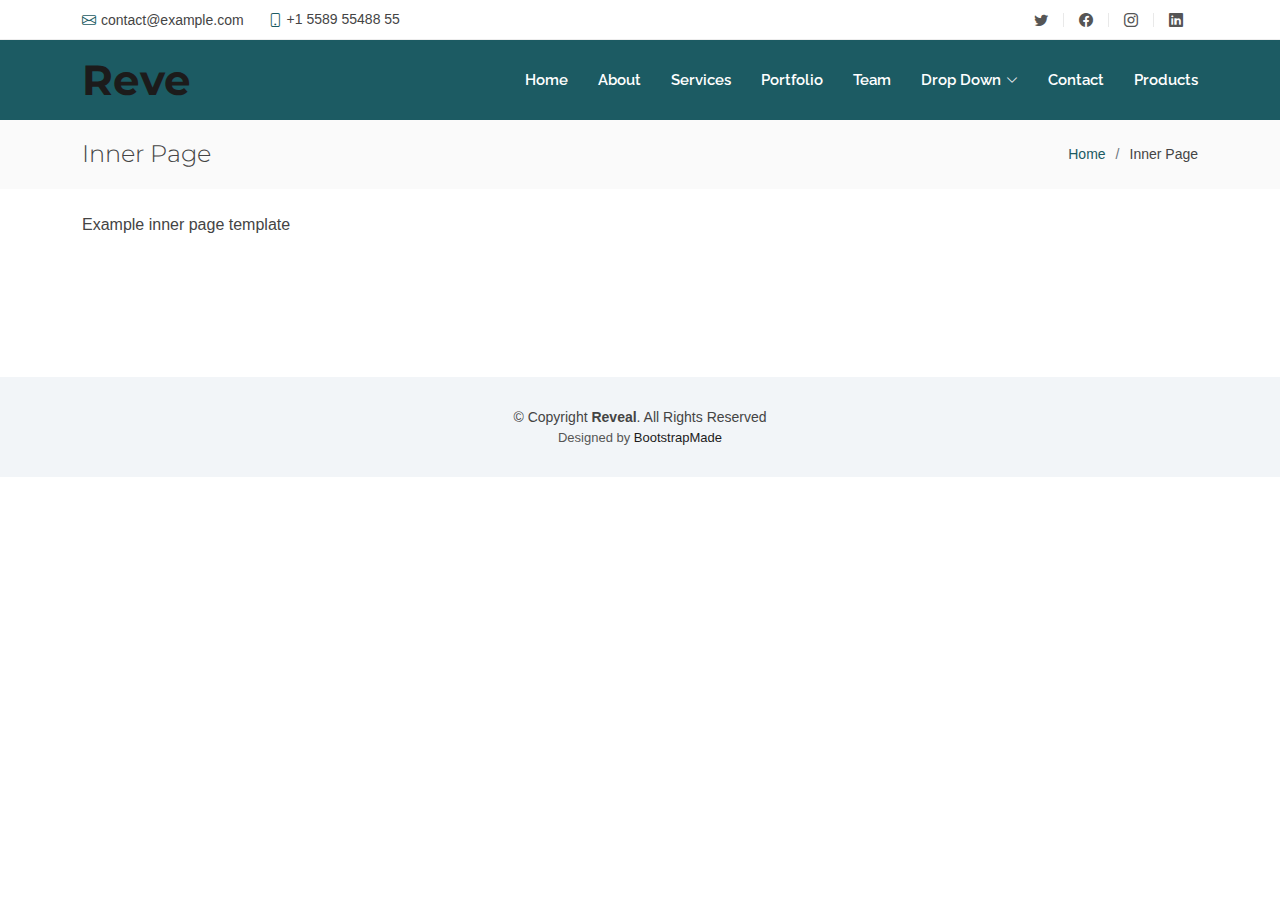
<file: inner-page.html>
<!DOCTYPE html>
<html lang="en">

<head>
  <meta charset="utf-8">
  <meta content="width=device-width, initial-scale=1.0" name="viewport">

  <title>Inner Page - Reveal Bootstrap Template</title>
  <meta content="" name="description">
  <meta content="" name="keywords">

  <!-- Favicons -->
  <link href="assets/img/favicon.png" rel="icon">
  <link href="assets/img/apple-touch-icon.png" rel="apple-touch-icon">

  <!-- Google Fonts -->
  <link href="https://fonts.googleapis.com/css?family=Open+Sans:300,300i,400,400i,700,700i|Raleway:300,400,500,700,800|Montserrat:300,400,700" rel="stylesheet">

  <!-- Vendor CSS Files -->
  <link href="assets/vendor/aos/aos.css" rel="stylesheet">
  <link href="assets/vendor/bootstrap/css/bootstrap.min.css" rel="stylesheet">
  <link href="assets/vendor/bootstrap-icons/bootstrap-icons.css" rel="stylesheet">
  <link href="assets/vendor/boxicons/css/boxicons.min.css" rel="stylesheet">
  <link href="assets/vendor/glightbox/css/glightbox.min.css" rel="stylesheet">
  <link href="assets/vendor/swiper/swiper-bundle.min.css" rel="stylesheet">

  <!-- Template Main CSS File -->
  <link href="assets/css/style.css" rel="stylesheet">

  <!-- =======================================================
  * Template Name: Reveal
  * Updated: Jan 09 2024 with Bootstrap v5.3.2
  * Template URL: https://bootstrapmade.com/reveal-bootstrap-corporate-template/
  * Author: BootstrapMade.com
  * License: https://bootstrapmade.com/license/
  ======================================================== -->
</head>

<body>

  <!-- ======= Top Bar ======= -->
  <section id="topbar" class="d-flex align-items-center">
    <div class="container d-flex justify-content-center justify-content-md-between">
      <div class="contact-info d-flex align-items-center">
        <i class="bi bi-envelope d-flex align-items-center"><a href="mailto:contact@example.com">contact@example.com</a></i>
        <i class="bi bi-phone d-flex align-items-center ms-4"><span>+1 5589 55488 55</span></i>
      </div>
      <div class="social-links d-none d-md-flex align-items-center">
        <a href="#" class="twitter"><i class="bi bi-twitter"></i></a>
        <a href="#" class="facebook"><i class="bi bi-facebook"></i></a>
        <a href="#" class="instagram"><i class="bi bi-instagram"></i></a>
        <a href="#" class="linkedin"><i class="bi bi-linkedin"></i></i></a>
      </div>
    </div>
  </section><!-- End Top Bar-->

  <!-- ======= Header ======= -->
  <header id="header" class="d-flex align-items-center">
    <div class="container d-flex justify-content-between">

      <div id="logo">
        <h1><a href="index.html">Reve<span>al</span></a></h1>
        <!-- Uncomment below if you prefer to use an image logo -->
        <!-- <a href="index.html"><img src="assets/img/logo.png" alt=""></a>-->
      </div>

      <nav id="navbar" class="navbar">
        <ul>
          <li><a class="nav-link scrollto " href="#hero">Home</a></li>
          <li><a class="nav-link scrollto" href="#about">About</a></li>
          <li><a class="nav-link scrollto" href="#services">Services</a></li>
          <li><a class="nav-link scrollto " href="#portfolio">Portfolio</a></li>
          <li><a class="nav-link scrollto" href="#team">Team</a></li>
          <li class="dropdown"><a href="#"><span>Drop Down</span> <i class="bi bi-chevron-down"></i></a>
            <ul>
              <li><a href="#">Drop Down 1</a></li>
              <li class="dropdown"><a href="#"><span>Deep Drop Down</span> <i class="bi bi-chevron-right"></i></a>
                <ul>
                  <li><a href="#">Deep Drop Down 1</a></li>
                  <li><a href="#">Deep Drop Down 2</a></li>
                  <li><a href="#">Deep Drop Down 3</a></li>
                  <li><a href="#">Deep Drop Down 4</a></li>
                  <li><a href="#">Deep Drop Down 5</a></li>
                </ul>
              </li>
              <li><a href="#">Drop Down 2</a></li>
              <li><a href="#">Drop Down 3</a></li>
              <li><a href="#">Drop Down 4</a></li>
            </ul>
          </li>
          <li><a class="nav-link scrollto" href="#contact">Contact</a></li>
          <li>
            <a class="nav-link scrollto" href="product-design.html"
              >Products</a
            >
          </li>
        </ul>
        <i class="bi bi-list mobile-nav-toggle"></i>
      </nav><!-- .navbar -->

    </div>
  </header><!-- End Header -->

  <main id="main">

    <!-- ======= Breadcrumbs Section ======= -->
    <section class="breadcrumbs">
      <div class="container">

        <div class="d-flex justify-content-between align-items-center">
          <h2>Inner Page</h2>
          <ol>
            <li><a href="index.html">Home</a></li>
            <li>Inner Page</li>
          </ol>
        </div>

      </div>
    </section><!-- End Breadcrumbs Section -->

    <section class="inner-page pt-4">
      <div class="container">
        <p>
          Example inner page template
        </p>
      </div>
    </section>

  </main><!-- End #main -->

  <!-- ======= Footer ======= -->
  <footer id="footer">
    <div class="container">
      <div class="copyright">
        &copy; Copyright <strong>Reveal</strong>. All Rights Reserved
      </div>
      <div class="credits">
        <!--
        All the links in the footer should remain intact.
        You can delete the links only if you purchased the pro version.
        Licensing information: https://bootstrapmade.com/license/
        Purchase the pro version with working PHP/AJAX contact form: https://bootstrapmade.com/buy/?theme=Reveal
      -->
        Designed by <a href="https://bootstrapmade.com/">BootstrapMade</a>
      </div>
    </div>
  </footer><!-- End Footer -->

  <a href="#" class="back-to-top d-flex align-items-center justify-content-center"><i class="bi bi-arrow-up-short"></i></a>

  <!-- Vendor JS Files -->
  <script src="assets/vendor/aos/aos.js"></script>
  <script src="assets/vendor/bootstrap/js/bootstrap.bundle.min.js"></script>
  <script src="assets/vendor/glightbox/js/glightbox.min.js"></script>
  <script src="assets/vendor/isotope-layout/isotope.pkgd.min.js"></script>
  <script src="assets/vendor/swiper/swiper-bundle.min.js"></script>
  <script src="assets/vendor/php-email-form/validate.js"></script>

  <!-- Template Main JS File -->
  <script src="assets/js/main.js"></script>

</body>

</html>
</file>
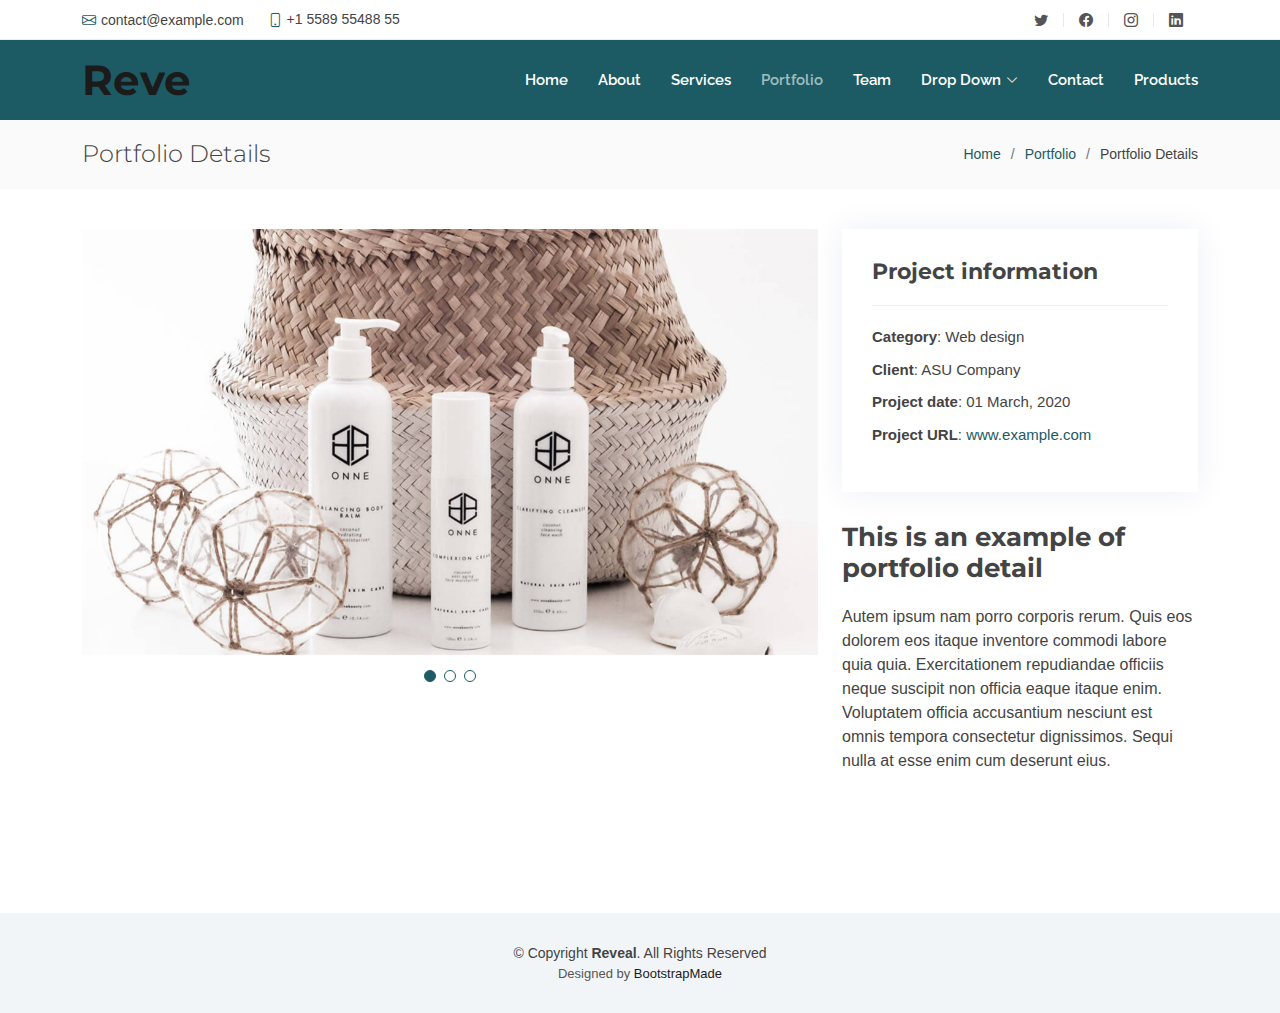
<file: portfolio-details.html>
<!DOCTYPE html>
<html lang="en">

<head>
  <meta charset="utf-8">
  <meta content="width=device-width, initial-scale=1.0" name="viewport">

  <title>Portfolio Details - Reveal Bootstrap Template</title>
  <meta content="" name="description">
  <meta content="" name="keywords">

  <!-- Favicons -->
  <link href="assets/img/favicon.png" rel="icon">
  <link href="assets/img/apple-touch-icon.png" rel="apple-touch-icon">

  <!-- Google Fonts -->
  <link href="https://fonts.googleapis.com/css?family=Open+Sans:300,300i,400,400i,700,700i|Raleway:300,400,500,700,800|Montserrat:300,400,700" rel="stylesheet">

  <!-- Vendor CSS Files -->
  <link href="assets/vendor/aos/aos.css" rel="stylesheet">
  <link href="assets/vendor/bootstrap/css/bootstrap.min.css" rel="stylesheet">
  <link href="assets/vendor/bootstrap-icons/bootstrap-icons.css" rel="stylesheet">
  <link href="assets/vendor/boxicons/css/boxicons.min.css" rel="stylesheet">
  <link href="assets/vendor/glightbox/css/glightbox.min.css" rel="stylesheet">
  <link href="assets/vendor/swiper/swiper-bundle.min.css" rel="stylesheet">

  <!-- Template Main CSS File -->
  <link href="assets/css/style.css" rel="stylesheet">

  <!-- =======================================================
  * Template Name: Reveal
  * Updated: Jan 09 2024 with Bootstrap v5.3.2
  * Template URL: https://bootstrapmade.com/reveal-bootstrap-corporate-template/
  * Author: BootstrapMade.com
  * License: https://bootstrapmade.com/license/
  ======================================================== -->
</head>

<body>

  <!-- ======= Top Bar ======= -->
  <section id="topbar" class="d-flex align-items-center">
    <div class="container d-flex justify-content-center justify-content-md-between">
      <div class="contact-info d-flex align-items-center">
        <i class="bi bi-envelope d-flex align-items-center"><a href="mailto:contact@example.com">contact@example.com</a></i>
        <i class="bi bi-phone d-flex align-items-center ms-4"><span>+1 5589 55488 55</span></i>
      </div>
      <div class="social-links d-none d-md-flex align-items-center">
        <a href="#" class="twitter"><i class="bi bi-twitter"></i></a>
        <a href="#" class="facebook"><i class="bi bi-facebook"></i></a>
        <a href="#" class="instagram"><i class="bi bi-instagram"></i></a>
        <a href="#" class="linkedin"><i class="bi bi-linkedin"></i></i></a>
      </div>
    </div>
  </section><!-- End Top Bar-->

  <!-- ======= Header ======= -->
  <header id="header" class="d-flex align-items-center">
    <div class="container d-flex justify-content-between">

      <div id="logo">
        <h1><a href="index.html">Reve<span>al</span></a></h1>
        <!-- Uncomment below if you prefer to use an image logo -->
        <!-- <a href="index.html"><img src="assets/img/logo.png" alt=""></a>-->
      </div>

      <nav id="navbar" class="navbar">
        <ul>
          <li><a class="nav-link scrollto " href="#hero">Home</a></li>
          <li><a class="nav-link scrollto" href="#about">About</a></li>
          <li><a class="nav-link scrollto" href="#services">Services</a></li>
          <li><a class="nav-link scrollto active" href="#portfolio">Portfolio</a></li>
          <li><a class="nav-link scrollto" href="#team">Team</a></li>
          <li class="dropdown"><a href="#"><span>Drop Down</span> <i class="bi bi-chevron-down"></i></a>
            <ul>
              <li><a href="#">Drop Down 1</a></li>
              <li class="dropdown"><a href="#"><span>Deep Drop Down</span> <i class="bi bi-chevron-right"></i></a>
                <ul>
                  <li><a href="#">Deep Drop Down 1</a></li>
                  <li><a href="#">Deep Drop Down 2</a></li>
                  <li><a href="#">Deep Drop Down 3</a></li>
                  <li><a href="#">Deep Drop Down 4</a></li>
                  <li><a href="#">Deep Drop Down 5</a></li>
                </ul>
              </li>
              <li><a href="#">Drop Down 2</a></li>
              <li><a href="#">Drop Down 3</a></li>
              <li><a href="#">Drop Down 4</a></li>
            </ul>
          </li>
          <li><a class="nav-link scrollto" href="#contact">Contact</a></li>
          <li>
            <a class="nav-link scrollto" href="product-design.html"
              >Products</a
            >
          </li>
        </ul>
        <i class="bi bi-list mobile-nav-toggle"></i>
      </nav><!-- .navbar -->

    </div>
  </header><!-- End Header -->

  <main id="main">

    <!-- ======= Breadcrumbs Section ======= -->
    <section class="breadcrumbs">
      <div class="container">

        <div class="d-flex justify-content-between align-items-center">
          <h2>Portfolio Details</h2>
          <ol>
            <li><a href="index.html">Home</a></li>
            <li><a href="portfolio.html">Portfolio</a></li>
            <li>Portfolio Details</li>
          </ol>
        </div>

      </div>
    </section><!-- Breadcrumbs Section -->

    <!-- ======= Portfolio Details Section ======= -->
    <section id="portfolio-details" class="portfolio-details">
      <div class="container">

        <div class="row gy-4">

          <div class="col-lg-8">
            <div class="portfolio-details-slider swiper">
              <div class="swiper-wrapper align-items-center">

                <div class="swiper-slide">
                  <img src="assets/img/portfolio/portfolio-details-1.jpg" alt="">
                </div>

                <div class="swiper-slide">
                  <img src="assets/img/portfolio/portfolio-details-2.jpg" alt="">
                </div>

                <div class="swiper-slide">
                  <img src="assets/img/portfolio/portfolio-details-3.jpg" alt="">
                </div>

              </div>
              <div class="swiper-pagination"></div>
            </div>
          </div>

          <div class="col-lg-4">
            <div class="portfolio-info">
              <h3>Project information</h3>
              <ul>
                <li><strong>Category</strong>: Web design</li>
                <li><strong>Client</strong>: ASU Company</li>
                <li><strong>Project date</strong>: 01 March, 2020</li>
                <li><strong>Project URL</strong>: <a href="#">www.example.com</a></li>
              </ul>
            </div>
            <div class="portfolio-description">
              <h2>This is an example of portfolio detail</h2>
              <p>
                Autem ipsum nam porro corporis rerum. Quis eos dolorem eos itaque inventore commodi labore quia quia. Exercitationem repudiandae officiis neque suscipit non officia eaque itaque enim. Voluptatem officia accusantium nesciunt est omnis tempora consectetur dignissimos. Sequi nulla at esse enim cum deserunt eius.
              </p>
            </div>
          </div>

        </div>

      </div>
    </section><!-- End Portfolio Details Section -->

  </main><!-- End #main -->

  <!-- ======= Footer ======= -->
  <footer id="footer">
    <div class="container">
      <div class="copyright">
        &copy; Copyright <strong>Reveal</strong>. All Rights Reserved
      </div>
      <div class="credits">
        <!--
        All the links in the footer should remain intact.
        You can delete the links only if you purchased the pro version.
        Licensing information: https://bootstrapmade.com/license/
        Purchase the pro version with working PHP/AJAX contact form: https://bootstrapmade.com/buy/?theme=Reveal
      -->
        Designed by <a href="https://bootstrapmade.com/">BootstrapMade</a>
      </div>
    </div>
  </footer><!-- End Footer -->

  <a href="#" class="back-to-top d-flex align-items-center justify-content-center"><i class="bi bi-arrow-up-short"></i></a>

  <!-- Vendor JS Files -->
  <script src="assets/vendor/aos/aos.js"></script>
  <script src="assets/vendor/bootstrap/js/bootstrap.bundle.min.js"></script>
  <script src="assets/vendor/glightbox/js/glightbox.min.js"></script>
  <script src="assets/vendor/isotope-layout/isotope.pkgd.min.js"></script>
  <script src="assets/vendor/swiper/swiper-bundle.min.js"></script>
  <script src="assets/vendor/php-email-form/validate.js"></script>

  <!-- Template Main JS File -->
  <script src="assets/js/main.js"></script>

</body>

</html>
</file>
<file: assets/css/style.css>
/**
* Template Name: Reveal
* Updated: Jan 09 2024 with Bootstrap v5.3.2
* Template URL: https://bootstrapmade.com/reveal-bootstrap-corporate-template/
* Author: BootstrapMade.com
* License: https://bootstrapmade.com/license/
*/

/*--------------------------------------------------------------
# General
--------------------------------------------------------------*/
/* Change here */
:root {
  --green-color: #8fd400;
  --background-color: #4d4d4f;
  --header-color: #5a646e;
  --footer-color: #4d4d4f;
}
body {
  background: #fff;
  color: #444;
  font-family: "El Messiri", sans-serif;
}
/* end of change */

a {
  color: #1c5b63;
  text-decoration: none;
  transition: 0.5s;
}

a:hover,
a:active,
a:focus {
  color: #51d8af;
  outline: none;
  text-decoration: none;
}

p {
  padding: 0;
  margin: 0 0 30px 0;
}

h1,
h2,
h3,
h4,
h5,
h6 {
  font-family: "Montserrat", sans-serif;
  font-weight: 400;
  margin: 0 0 20px 0;
  padding: 0;
}

/*--------------------------------------------------------------
# Back to top button
--------------------------------------------------------------*/
.back-to-top {
  position: fixed;
  visibility: hidden;
  opacity: 0;
  right: 15px;
  bottom: 15px;
  z-index: 996;
  background: #1c5b63;
  width: 40px;
  height: 40px;
  transition: all 0.4s;
}

.back-to-top i {
  font-size: 28px;
  color: #fff;
  line-height: 0;
}

.back-to-top:hover {
  background: #71dfbe;
  color: #fff;
}

.back-to-top.active {
  visibility: visible;
  opacity: 1;
}

/*--------------------------------------------------------------
# Top Bar
--------------------------------------------------------------*/
#topbar {
  background: #fff;
  border-bottom: 1px solid #eee;
  font-size: 14px;
  padding: 0;
  height: 40px;
}

#topbar .contact-info i {
  font-style: normal;
  color: #1c5b63;
}

#topbar .contact-info i a,
#topbar .contact-info i span {
  padding-left: 5px;
  color: #444;
}

#topbar .contact-info i a {
  line-height: 0;
  transition: 0.3s;
}

#topbar .contact-info i a:hover {
  color: #1c5b63;
}

#topbar .social-links a {
  color: #555;
  padding: 0 15px;
  display: inline-block;
  line-height: 1px;
  border-left: 1px solid #e9e9e9;
}

#topbar .social-links a:hover {
  color: #1c5b63;
}

#topbar .social-links a:first-child {
  border-left: 0;
}

/*--------------------------------------------------------------
# Header
--------------------------------------------------------------*/
#header {
  background-color: #1c5b63;
  height: 80px;
  transition: all 0.5s;
  /* z-index: 997; */
  box-shadow: 0px 6px 9px 0px rgba(0, 0, 0, 0.06);
}

#header #logo h1 {
  font-size: 42px;
  margin: 0;
  padding: 0;
  font-family: "Montserrat", sans-serif;
  font-weight: 700;
}

#header #logo h1 a {
  color: #1c1b1b;
}

#header #logo h1 a span {
  color: #1c5b63;
}

#header #logo img {
  padding: 0;
  margin: 0;
}
/* our code */

@media (max-width: 767px) {
  .logo-link {
    top: -6px !important;
  }
}

@media (max-width: 768px) {
  #header {
    height: 60px;
  }

  #header #logo h1 {
    font-size: 34px;
  }
}

.scrolled-offset {
  margin-top: 59px;
}

/*--------------------------------------------------------------
# Navigation Menu
--------------------------------------------------------------*/
/**
* Desktop Navigation 
*/
.navbar {
  padding: 0;
}

.navbar ul {
  margin: 0;
  padding: 0;
  display: flex;
  list-style: none;
  align-items: center;
}

.navbar li {
  position: relative;
}

.navbar a,
.navbar a:focus {
  display: flex;
  align-items: center;
  justify-content: space-between;
  padding: 10px 0 10px 30px;
  font-family: "Raleway", sans-serif;
  font-size: 15px;
  font-weight: 600;
  color: #fff;
  white-space: nowrap;
  transition: 0.3s;
}

.navbar a i,
.navbar a:focus i {
  font-size: 12px;
  line-height: 0;
  margin-left: 5px;
}

.navbar a:hover,
.navbar .active,
.navbar .active:focus,
.navbar li:hover > a {
  color: rgba(255, 255, 255, 0.6);
}

.navbar .dropdown ul {
  display: block;
  position: absolute;
  left: 14px;
  top: calc(100% + 30px);
  margin: 0;
  padding: 10px 0;
  z-index: 99;
  opacity: 0;
  visibility: hidden;
  background: #fff;
  box-shadow: 0px 0px 30px rgba(127, 137, 161, 0.25);
  transition: 0.3s;
}

.navbar .dropdown ul li {
  min-width: 200px;
}

.navbar .dropdown ul a {
  padding: 10px 20px;
  font-size: 14px;
}

.navbar .dropdown ul a i {
  font-size: 12px;
}

.navbar .dropdown ul a:hover,
.navbar .dropdown ul .active:hover,
.navbar .dropdown ul li:hover > a {
  color: #1c5b63;
}

.navbar .dropdown:hover > ul {
  opacity: 1;
  top: 100%;
  visibility: visible;
}

.navbar .dropdown .dropdown ul {
  top: 0;
  left: calc(100% - 30px);
  visibility: hidden;
}

.navbar .dropdown .dropdown:hover > ul {
  opacity: 1;
  top: 0;
  left: 100%;
  visibility: visible;
}

@media (max-width: 1366px) {
  .navbar .dropdown .dropdown ul {
    left: -90%;
  }

  .navbar .dropdown .dropdown:hover > ul {
    left: -100%;
  }
}

/**
* Mobile Navigation 
*/
.mobile-nav-toggle {
  color: #fff;
  font-size: 28px;
  cursor: pointer;
  display: none;
  line-height: 0;
  transition: 0.5s;
}

.mobile-nav-toggle.bi-x {
  color: #fff;
}

@media (max-width: 991px) {
  .mobile-nav-toggle {
    display: block;
  }

  .navbar ul {
    display: none;
  }
}

.navbar-mobile {
  position: fixed;
  overflow: hidden;
  top: 0;
  right: 0;
  left: 0;
  bottom: 0;
  background: #1c5b63;
  transition: 0.3s;
  z-index: 10;
}

.navbar-mobile .mobile-nav-toggle {
  position: absolute;
  top: 15px;
  right: 15px;
}

.navbar-mobile ul {
  display: block;
  position: absolute;
  top: 55px;
  right: 15px;
  bottom: 15px;
  left: 15px;
  padding: 10px 0;
  background-color: #fff;
  overflow-y: auto;
  transition: 0.3s;
}

.navbar-mobile a,
.navbar-mobile a:focus {
  padding: 10px 20px;
  font-size: 15px;
  color: #1c1b1b;
}

.navbar-mobile a:hover,
.navbar-mobile .active,
.navbar-mobile li:hover > a {
  color: #1c5b63;
}

.navbar-mobile .getstarted,
.navbar-mobile .getstarted:focus {
  margin: 15px;
}

.navbar-mobile .dropdown ul {
  position: static;
  display: none;
  margin: 10px 20px;
  padding: 10px 0;
  z-index: 99;
  opacity: 1;
  visibility: visible;
  background: #fff;
  box-shadow: 0px 0px 30px rgba(127, 137, 161, 0.25);
}

.navbar-mobile .dropdown ul li {
  min-width: 200px;
}

.navbar-mobile .dropdown ul a {
  padding: 10px 20px;
}

.navbar-mobile .dropdown ul a i {
  font-size: 12px;
}

.navbar-mobile .dropdown ul a:hover,
.navbar-mobile .dropdown ul .active:hover,
.navbar-mobile .dropdown ul li:hover > a {
  color: #1c5b63;
}

.navbar-mobile .dropdown > .dropdown-active {
  display: block;
}

/*--------------------------------------------------------------
# Hero Section
--------------------------------------------------------------*/
#hero {
  width: 100%;
  height: 60vh;
  position: relative;
  background: url("../img/hero-carousel/1.jpg") no-repeat;
  background-size: cover;
  padding: 0;
}

#hero .hero-content {
  position: absolute;
  bottom: 0;
  top: 0;
  left: 0;
  right: 0;
  z-index: 10;
  display: flex;
  justify-content: center;
  align-items: center;
  flex-direction: column;
  text-align: center;
}

#hero .hero-content h2 {
  color: #1c5b63;
  margin-bottom: 30px;
  font-size: 64px;
  font-weight: 700;
}

#hero .hero-content h2 span {
  color: #e15731;
  text-decoration: underline;
}

@media (max-width: 767px) {
  #hero .hero-content h2 {
    font-size: 34px;
  }
}

#hero .hero-content .btn-get-started,
#hero .hero-content .btn-projects {
  font-family: "Raleway", sans-serif;
  font-size: 15px;
  font-weight: bold;
  letter-spacing: 1px;
  display: inline-block;
  padding: 10px 32px;
  border-radius: 2px;
  transition: 0.5s;
  margin: 10px;
  color: #fff;
}

#hero .hero-content .btn-get-started {
  background: #1c1b1b;
  border: 2px solid #1c1b1b;
}

#hero .hero-content .btn-get-started:hover {
  background: none;
  color: #1c1b1b;
}

#hero .hero-content .btn-projects {
  background: #1c5b63;
  border: 2px solid #1c5b63;
}

#hero .hero-content .btn-projects:hover {
  background: none;
  color: #1c5b63;
}

#hero .hero-slider {
  z-index: 8;
  height: 60vh;
}

#hero .hero-slider::before {
  content: "";
  background-color: rgba(255, 255, 255, 0.7);
  position: absolute;
  height: 100%;
  width: 100%;
  top: 0;
  right: 0;
  left: 0;
  bottom: 0;
  z-index: 7;
}

#hero .hero-slider .swiper-slide {
  background-size: cover;
  background-position: center;
  background-repeat: no-repeat;
  transition-property: opacity;
}

/*--------------------------------------------------------------
# Sections
--------------------------------------------------------------*/
section {
  padding: 40px 0;
  overflow: hidden;
}

/* Sections Header
--------------------------------*/
.section-header {
  margin-bottom: 30px;
}

.section-header h2 {
  font-size: 32px;
  color: #1c1b1b;
  text-transform: uppercase;
  font-weight: 700;
  position: relative;
  padding-bottom: 20px;
}

.section-header h2::before {
  content: "";
  position: absolute;
  display: block;
  width: 50px;
  height: 3px;
  background: #1c5b63;
  bottom: 0;
  left: 0;
}

.section-header p {
  padding: 0;
  margin: 0;
}

/*--------------------------------------------------------------
# Breadcrumbs
--------------------------------------------------------------*/
.breadcrumbs {
  padding: 20px 0;
  background-color: #fafafa;
  min-height: 40px;
}

.breadcrumbs h2 {
  font-size: 24px;
  font-weight: 300;
  margin: 0;
}

@media (max-width: 992px) {
  .breadcrumbs h2 {
    margin: 0 0 10px 0;
  }
}

.breadcrumbs ol {
  display: flex;
  flex-wrap: wrap;
  list-style: none;
  padding: 0;
  margin: 0;
  font-size: 14px;
}

.breadcrumbs ol li + li {
  padding-left: 10px;
}

.breadcrumbs ol li + li::before {
  display: inline-block;
  padding-right: 10px;
  color: #6c757d;
  content: "/";
}

@media (max-width: 768px) {
  .breadcrumbs .d-flex {
    display: block !important;
  }

  .breadcrumbs ol {
    display: block;
  }

  .breadcrumbs ol li {
    display: inline-block;
  }
}

/* About Section
--------------------------------*/
#about {
  padding: 60px 0 30px 0;
}

#about .about-img {
  /* overflow: hidden; remove overflow */
  /* change here */
  align-items: center;
  display: flex;
  flex-wrap: wrap;
  justify-content: center;
}

#about .about-img img {
  width: 100%;
}
.about-img button {
  width: 100%;
  height: 45px;
  background: #1c5b63;
  border: 2px solid #1c5b63;
  color: #fff;
  text-align: center;
  line-height: 45px;
  transition: 0.5s;
}
.about-img button:hover {
  background: none;
  color: #1c5b63;
}
@media (min-width: 992px) {
  .about-img > div:first-child {
    margin-top: -90px;
  }
  .about-img > div:last-child {
    margin-top: -60px;
  }
}
@media (max-width: 991px) {
  .about-img > div:first-child {
    margin-top: -63px;
  }
  .about-img > div:last-child {
    margin-top: -50px;
  }
}
@media (max-width: 768px) {
  .about-img > div:first-child {
    margin-top: -30px;
  }
  .about-img > div:last-child {
    margin-top: -20px;
  }
  .about-img > div:last-child button {
    line-height: 30px;
    height: 30px;
  }
}

/* end of change */

@media (max-width: 768px) {
  #about .about-img {
    height: auto;
  }

  #about .about-img img {
    margin-left: 0;
    /* padding-bottom: 30px;  change here remove the padding*/
  }
}

#about .content h2 {
  color: #1c1b1b;
  font-weight: 700;
  /* Change here the font size*/
  font-size: 25px;
  font-family: "Raleway", sans-serif;
}

#about .content h3 {
  color: #555;
  font-weight: 300;
  font-size: 18px;
  line-height: 26px;
  font-style: italic;
}

#about .content p {
  line-height: 26px;
}

#about .content p:last-child {
  margin-bottom: 0;
}

#about .content i {
  font-size: 20px;
  padding-right: 4px;
  color: #1c5b63;
}

#about .content ul {
  list-style: none;
  padding: 0;
}

#about .content ul li {
  padding-bottom: 10px;
}

/* Services Section
--------------------------------*/
#services {
  padding: 40px 0;
}

#services .box {
  padding: 40px;
  box-shadow: 10px 10px 15px rgba(73, 78, 92, 0.1);
  background: #fff;
  transition: 0.4s;
  height: 100%;
}

#services .box:hover {
  box-shadow: 0px 0px 30px rgba(73, 78, 92, 0.15);
  transform: translateY(-10px);
  -webkit-transform: translateY(-10px);
  -moz-transform: translateY(-10px);
}

#services .box .icon {
  float: left;
}

#services .box .icon i {
  color: #444;
  font-size: 64px;
  transition: 0.5s;
  line-height: 0;
  margin-top: 34px;
}

#services .box .icon i:before {
  background: #1c1b1b;
  background: linear-gradient(45deg, #1c5b63 0%, #a3ebd5 100%);
  background-clip: border-box;
  -webkit-background-clip: text;
  -webkit-text-fill-color: transparent;
}

#services .box h4 {
  margin-left: 100px;
  font-weight: 700;
  margin-bottom: 15px;
  font-size: 22px;
}

#services .box h4 a {
  color: #444;
}

#services .box p {
  font-size: 14px;
  margin-left: 100px;
  margin-bottom: 0;
  line-height: 24px;
}

@media (max-width: 767px) {
  #services .box .box {
    margin-bottom: 20px;
  }

  #services .box .icon {
    float: none;
    text-align: center;
    padding-bottom: 15px;
  }

  #services .box h4,
  #services .box p {
    margin-left: 0;
    text-align: center;
  }
}

/* Clients Section
--------------------------------*/
#clients {
  padding: 30px 0;
}

#clients img {
  max-width: 100%;
  opacity: 0.5;
  transition: 0.3s;
  padding: 15px 0;
}

#clients img:hover {
  opacity: 1;
}

#clients .swiper-pagination {
  margin-top: 20px;
  position: relative;
}

#clients .swiper-pagination .swiper-pagination-bullet {
  width: 12px;
  height: 12px;
  background-color: #fff;
  opacity: 1;
  border: 1px solid #1c5b63;
}

#clients .swiper-pagination .swiper-pagination-bullet-active {
  background-color: #1c5b63;
}

/* Our Portfolio Section
--------------------------------*/
#portfolio {
  background: #fff;
  padding: 30px 0;
}

#portfolio #portfolio-flters {
  padding: 0;
  margin: 0 auto 25px auto;
  list-style: none;
  text-align: center;
  border-radius: 50px;
}

#portfolio #portfolio-flters li {
  cursor: pointer;
  display: inline-block;
  padding: 10px 18px 12px 18px;
  font-size: 14px;
  font-weight: 500;
  line-height: 1;
  color: #444;
  margin: 0 3px 10px 3px;
  transition: all ease-in-out 0.3s;
  background: #f7f7f7;
  border-radius: 4px;
}

#portfolio #portfolio-flters li:hover,
#portfolio #portfolio-flters li.filter-active {
  color: #fff;
  background: #1c5b63;
}

#portfolio #portfolio-flters li:last-child {
  margin-right: 0;
}

#portfolio .portfolio-item {
  margin-bottom: 30px;
  overflow: hidden;
}

#portfolio .portfolio-item img {
  position: relative;
  top: 0;
  transition: all 0.6s cubic-bezier(0.645, 0.045, 0.355, 1);
}

#portfolio .portfolio-item .portfolio-info {
  opacity: 0;
  position: absolute;
  left: 12px;
  right: 12px;
  bottom: -50px;
  z-index: 3;
  transition: all ease-in-out 0.3s;
  background: #1c5b63;
  padding: 15px 20px;
}

#portfolio .portfolio-item .portfolio-info h4 {
  font-size: 18px;
  color: #fff;
  font-weight: 600;
}

#portfolio .portfolio-item .portfolio-info p {
  color: #fff;
  font-size: 14px;
  margin-bottom: 0;
}

#portfolio .portfolio-item .portfolio-info .preview-link,
#portfolio .portfolio-item .portfolio-info .details-link {
  position: absolute;
  right: 50px;
  font-size: 24px;
  top: calc(50% - 18px);
  color: rgba(255, 255, 255, 0.6);
  transition: ease-in-out 0.3s;
}

#portfolio .portfolio-item .portfolio-info .preview-link:hover,
#portfolio .portfolio-item .portfolio-info .details-link:hover {
  color: #fff;
}

#portfolio .portfolio-item .portfolio-info .details-link {
  right: 15px;
}

#portfolio .portfolio-item:hover img {
  top: -30px;
}

#portfolio .portfolio-item:hover .portfolio-info {
  opacity: 1;
  bottom: 0;
}

/*--------------------------------------------------------------
# Portfolio Details
--------------------------------------------------------------*/
.portfolio-details {
  padding-top: 40px;
}

.portfolio-details .portfolio-details-slider img {
  width: 100%;
}

.portfolio-details .portfolio-details-slider .swiper-pagination {
  margin-top: 20px;
  position: relative;
}

.portfolio-details
  .portfolio-details-slider
  .swiper-pagination
  .swiper-pagination-bullet {
  width: 12px;
  height: 12px;
  background-color: #fff;
  opacity: 1;
  border: 1px solid #1c5b63;
}

.portfolio-details
  .portfolio-details-slider
  .swiper-pagination
  .swiper-pagination-bullet-active {
  background-color: #1c5b63;
}

.portfolio-details .portfolio-info {
  padding: 30px;
  box-shadow: 0px 0 30px rgba(12, 46, 138, 0.08);
}

.portfolio-details .portfolio-info h3 {
  font-size: 22px;
  font-weight: 700;
  margin-bottom: 20px;
  padding-bottom: 20px;
  border-bottom: 1px solid #eee;
}

.portfolio-details .portfolio-info ul {
  list-style: none;
  padding: 0;
  font-size: 15px;
}

.portfolio-details .portfolio-info ul li + li {
  margin-top: 10px;
}

.portfolio-details .portfolio-description {
  padding-top: 30px;
}

.portfolio-details .portfolio-description h2 {
  font-size: 26px;
  font-weight: 700;
  margin-bottom: 20px;
}

.portfolio-details .portfolio-description p {
  padding: 0;
}

/* Testimonials Section
--------------------------------*/
#testimonials {
  padding: 30px 0;
}

#testimonials .testimonials-carousel,
#testimonials .testimonials-slider {
  overflow: hidden;
}

#testimonials .testimonial-item {
  box-sizing: content-box;
  padding: 30px 30px 0 30px;
  margin: 30px 15px;
  text-align: center;
  min-height: 350px;
  box-shadow: 0px 2px 12px rgba(0, 0, 0, 0.08);
}

@media (max-width: 767px) {
  #testimonials .testimonial-item {
    margin: 30px 10px;
  }
}

#testimonials .testimonial-item .testimonial-img {
  width: 90px;
  border-radius: 50%;
  border: 4px solid #fff;
  margin: 0 auto;
}

#testimonials .testimonial-item h3 {
  font-size: 18px;
  font-weight: bold;
  margin: 10px 0 5px 0;
  color: #111;
}

#testimonials .testimonial-item h4 {
  font-size: 14px;
  color: #999;
  margin: 0;
}

#testimonials .testimonial-item .quote-sign-left {
  margin-top: -15px;
  padding-right: 10px;
  display: inline-block;
  width: 37px;
}

#testimonials .testimonial-item .quote-sign-right {
  margin-bottom: -15px;
  padding-left: 10px;
  display: inline-block;
  max-width: 100%;
  width: 37px;
}

#testimonials .testimonial-item p {
  font-style: italic;
  margin: 0 auto 40px auto;
  width: 100%;
  height: 150px;
}

#testimonials .swiper-pagination {
  margin-top: 20px;
  position: relative;
}

#testimonials .swiper-pagination .swiper-pagination-bullet {
  width: 12px;
  height: 12px;
  background-color: #fff;
  opacity: 1;
  border: 1px solid #1c5b63;
}

#testimonials .swiper-pagination .swiper-pagination-bullet-active {
  background-color: #1c5b63;
}

/* Call To Action Section
--------------------------------*/
#call-to-action {
  background: #1c1b1b;
  background-size: cover;
  padding: 40px 0;
}

#call-to-action .cta-title {
  color: #fff;
  font-size: 28px;
  font-weight: 700;
}

#call-to-action .cta-text {
  color: #fff;
}

@media (min-width: 769px) {
  #call-to-action .cta-btn-container {
    display: flex;
    align-items: center;
    justify-content: flex-end;
  }
}

#call-to-action .cta-btn {
  font-family: "Montserrat", sans-serif;
  font-weight: 700;
  font-size: 16px;
  letter-spacing: 1px;
  display: inline-block;
  padding: 8px 26px;
  border-radius: 3px;
  transition: 0.5s;
  margin: 10px;
  border: 3px solid #fff;
  color: #fff;
}

#call-to-action .cta-btn:hover {
  background: #1c5b63;
  border: 3px solid #1c5b63;
}

/* Our Team Section
--------------------------------*/
#team {
  background: #fff;
  padding: 30px 0 0 0;
}

#team .member {
  text-align: center;
  margin-bottom: 20px;
}

#team .member .pic {
  overflow: hidden;
  text-align: center;
}

#team .member .pic img {
  max-width: 100%;
}

#team .member .details {
  background: #1c5b63;
  color: #fff;
  padding: 15px;
  border-radius: 0 0 3px 3px;
}

#team .member h4 {
  font-weight: 700;
  margin-bottom: 2px;
  font-size: 18px;
}

#team .member span {
  font-style: italic;
  display: block;
  font-size: 13px;
}

#team .member .social {
  margin-top: 5px;
}

#team .member .social a {
  color: #fff;
}

#team .member .social i {
  font-size: 16px;
  margin: 0 2px;
}

/* Contact Section
--------------------------------*/
#contact {
  padding: 30px 0;
}

#contact .contact-info {
  margin-bottom: 20px;
  text-align: center;
}

#contact .contact-info i {
  font-size: 48px;
  display: inline-block;
  margin-bottom: 10px;
  color: #1c5b63;
}

#contact .contact-info address,
#contact .contact-info p {
  margin-bottom: 0;
  color: #000;
}

#contact .contact-info h3 {
  font-size: 18px;
  margin-bottom: 15px;
  font-weight: bold;
  text-transform: uppercase;
  color: #999;
}

#contact .contact-info a {
  color: #000;
}

#contact .contact-info a:hover {
  color: #1c5b63;
}

#contact .contact-address,
#contact .contact-phone,
#contact .contact-email {
  margin-bottom: 20px;
}

@media (min-width: 768px) {
  #contact .contact-address,
  #contact .contact-phone,
  #contact .contact-email {
    padding: 20px 0;
  }
}

@media (min-width: 768px) {
  #contact .contact-phone {
    border-left: 1px solid #ddd;
    border-right: 1px solid #ddd;
  }
}

#contact #google-map {
  height: 290px;
  margin-bottom: 20px;
}

@media (max-width: 576px) {
  #contact #google-map {
    margin-top: 20px;
  }
}

#contact .php-email-form .validate {
  display: none;
  color: red;
  margin: 0 0 15px 0;
  font-weight: 400;
  font-size: 13px;
}

#contact .php-email-form .error-message {
  display: none;
  color: #fff;
  background: #ed3c0d;
  text-align: left;
  padding: 15px;
  font-weight: 600;
}

#contact .php-email-form .error-message br + br {
  margin-top: 25px;
}

#contact .php-email-form .sent-message {
  display: none;
  color: #fff;
  background: #18d26e;
  text-align: center;
  padding: 15px;
  font-weight: 600;
}

#contact .php-email-form .loading {
  display: none;
  background: #fff;
  text-align: center;
  padding: 15px;
}

#contact .php-email-form .loading:before {
  content: "";
  display: inline-block;
  border-radius: 50%;
  width: 24px;
  height: 24px;
  margin: 0 10px -6px 0;
  border: 3px solid #18d26e;
  border-top-color: #eee;
}

#contact .php-email-form input,
#contact .php-email-form textarea {
  padding: 10px 14px;
  border-radius: 0;
  box-shadow: none;
  font-size: 15px;
}

#contact .php-email-form input::focus,
#contact .php-email-form textarea::focus {
  background-color: #1c5b63;
}

#contact .php-email-form button[type="submit"] {
  background: #1c5b63;
  border: 0;
  border-radius: 3px;
  padding: 10px 30px;
  color: #fff;
  transition: 0.4s;
  cursor: pointer;
}

#contact .php-email-form button[type="submit"]:hover {
  background: #2dc899;
}

@keyframes animate-loading {
  0% {
    transform: rotate(0deg);
  }

  100% {
    transform: rotate(360deg);
  }
}

/*--------------------------------------------------------------
# Footer
--------------------------------------------------------------*/
#footer {
  background: #f2f5f8;
  padding: 0 0 30px 0;
  font-size: 14px;
}

#footer .copyright {
  text-align: center;
  padding-top: 30px;
}

#footer .credits {
  text-align: center;
  font-size: 13px;
  color: #555;
}

#footer .credits a {
  color: #1c1b1b;
}
/* products design */
.products-design {
  background-color: transparent;
  height: 500px;
}
.products-design svg {
  width: 40px;
  height: 40px;
}
.products-design .row p {
  color: #1c5b63;
}
@media (max-width: 767px) {
  .products-design .row p {
    width: 40px;
    height: 40px;
    text-align: left !important;
    font-size: 11px;
    font-weight: bold;
    margin-top: 3px;
  }
  .eng {
    position: relative;
    left: -13px;
  }
  .proto {
    position: relative;
    left: -6px;
  }
  .mvp {
    position: relative;
    left: 7px;
  }
}
.products-design .info {
  line-height: 2;
  margin-top: -2rem;
  color: #1c5b63;
  font-weight: bold;
}
@media (max-width: 320px) {
  .products-design .row p {
    font-size: 9px;
  }
  .products-design .info {
    margin-top: -3rem;
    line-height: 1.6;
  }
}

#footer .copyright {
  margin-top: 70px;
}
.arrow {
  left: 80%;
}
.arrow-bottom {
  top: 60%;
  left: 30%;
}
.arrow-left {
  right: 74%;
}
.arrow,
.arrow-left,
.arrow-bottom {
  cursor: pointer;
}

@media (max-width: 320px) {
  .arrow {
    left: 65%;
  }
}

/* new design */
.gear-top {
  top: -146%;
  left: 74%;
}
.gear-top-2 {
  top: -92%;
  left: 40%;
}
.gear-top-3 {
  top: -134%;
  left: -105%;
}

.gear-bottom {
  left: 57%;
  top: 40%;
}
.gear-middle {
  top: -17%;
  right: -153%;
}
.gear-middle svg {
  width: 30px;
  height: 30px;
}

.gear-top:before,
.gear-bottom:before,
.gear-top-2::before,
.gear-middle::before,
.gear-top-3::before {
  content: "";
  position: absolute;
  width: 40px;
  height: 40px;
  border-right: 1px solid #1c5b63;
}
.gear-top:before,
.gear-top-2::before {
  left: -41px;
  top: 18px;
  transform: rotate(36deg);
}
.gear-top-3::before {
  left: -31px;
  top: 26px;
  transform: rotate(15deg);
}
.gear-bottom::before {
  transform: rotate(39deg);
  left: 24%;
  bottom: 41px;
}
.gear-middle::before {
  transform: rotate(90deg);
  top: -80%;
  left: 100%;
}
.gear-top:after,
.gear-bottom::after,
.gear-top-2::after,
.gear-top-3::after {
  content: "";
  position: absolute;
  width: 40px;
  height: 73px;

  border-right: 1px solid #1c5b63;
}
.gear-top::after,
.gear-top-2::after {
  right: -29px;
  top: 35px;
  transform: rotate(-51deg);
}

.gear-top-3::after {
  right: -17px;
  top: 37px;
  transform: rotate(-40deg);
}
.gear-bottom::after {
  left: -116%;
  transform: rotate(-45deg);
  bottom: 24%;
}
@media (max-width: 991px) {
  .h-line {
    left: -70% !important;
  }
  .gear-middle {
    right: -139%;
  }
  .testing {
    left: 80%;
  }
}
@media (max-width: 767px) {
  .products-design .row div svg {
    width: 20px;
    height: 20px;
  }
  .gear-top:before,
  .gear-top-2::before {
    left: -40px;
    top: 14px;
    transform: rotate(15deg);
  }
  .gear-top::after,
  .gear-top-2::after {
    top: 20px;
    right: -17px;
    transform: rotate(-32deg);
  }
  .gear-bottom {
    top: 52%;
  }
  .gear-bottom::before {
    transform: rotate(18deg);
    left: -77%;
    bottom: 21px;
  }
  .gear-bottom::after {
    left: -245%;
    transform: rotate(-27deg);
    bottom: 12%;
  }
  .gear-middle::before {
    left: 87%;
  }
  .gear-top-3 {
    top: -156%;
  }
  .gear-top-3::before {
    left: -40px;
    top: 15px;
    transform: rotate(15deg);
  }
  .gear-top-3::after {
    right: 3px;
    top: 21px;
    transform: rotate(-2deg);
  }
}
@media (max-width: 490px) {
  .testing {
    left: 100% !important;
  }
}
@media (max-width: 460px) {
  .gear-middle {
    right: -189%;
    top: 23%;
  }
  .middle {
    width: 13px !important;
  }
  .gear-middle::before {
    left: -73%;
    top: -38px;
    transform: rotate(45deg);
  }
}
@media (max-width: 450px) {
  .products-design .row p {
    font-size: 9px !important;
  }
  .idea {
    position: relative;
    left: 9px;
  }
  .gear-top::before,
  .gear-top-2::before {
    left: -36px;
    top: 17px;
    transform: rotate(-2deg);
  }
  .gear-bottom::after {
    left: -197%;
    top: -61px;
    transform: rotate(-16deg);
  }
  .gear-top::after,
  .gear-top-2::after {
    top: 20px;
    right: -11px;
    transform: rotate(-21deg);
  }
  .testing {
    left: -27% !important;
    top: -111% !important;
  }
  .info {
    margin-top: 20px !important;
    height: 200px;
  }
}
@media ((min-width: 280px) and (max-width : 396px)) {
  .gear-middle {
    left: 240% !important;
  }
  .gear-top-2 {
    top: -105%;
  }
  .proto-test {
    left: 27%;
  }
  .conceptual {
    left: 23%;
  }
}

/* Start product design */
* {
  box-sizing: border-box;
}

.product .landing {
  height: 700px;
  transition: all 0.5s;
  z-index: 997;
  background-image: url("../img/JMDA-Product-Design-Services-diagram2-e1474453863484.jpg");
  background-size: cover;
  background-repeat: no-repeat;
  background-position: center;
  background-color: rgb(90, 100, 110);
}
.product .landing::before {
  content: "";
  position: absolute;
  top: 0;
  left: 0;
  width: 100%;
  height: 100%;
  background-color: #000000a1;
}
.product .intro {
  position: absolute;
  left: 50%;
  top: 50%;
  transform: translate(-50%, -50%);
  color: #fff;
}
.product .intro h1 {
  margin-bottom: 70px;
  font-size: 49px;
}
.product .intro h1:after {
  content: "";
  position: absolute;
  left: 50%;
  transform: translateX(-50%);
  bottom: -24px;
  width: 85px;
  height: 4px;
  background-color: var(--green-color);
}
.product .intro p {
  line-height: 2;
}
@media (max-width: 600px) {
  .product .intro p {
    display: none;
  }
}
.product .contextual svg {
  width: 100px;
  height: 100px;
}
.product .contextual div h1 {
  margin-left: 15px;
  color: var(--header-color);
}
.product .contextual div h1::after {
  position: absolute;
  content: "";
  bottom: -8px;
  width: 28px;
  height: 3px;
  background-color: var(--green-color);
  left: 0;
}
.product .contextual > p {
  color: var(--header-color);
}
/* .row div:not(.contextual){
    margin-bottom: 20px;
  } */
.product .footer {
  height: 800px;
  background-color: var(--footer-color);
}
.product .footer .row h2::after {
  content: "";
  position: absolute;
  left: 0;
  bottom: -6px;
  width: 30px;
  height: 3px;
  background-color: var(--green-color);
}
.product .footer .privacy {
  color: var(--green-color);
}
.product .footer ul li {
  margin-bottom: 20px;
  cursor: pointer;
}
.product .footer .sitemap ul li:hover {
  color: var(--green-color);
}
.product .footer .latest-news ul li span:hover {
  color: var(--green-color);
}
.product .footer .info input {
  background-color: transparent;
  border: 1px solid #fff;
  height: 40px;
}
.product .footer .info input:focus {
  outline: none;
  border-color: var(--green-color);
}
.product .footer .info input[type="submit"] {
  color: var(--green-color);
  transition: 0.5s;
}
.product .footer .info input[type="submit"]:hover {
  background-color: #fff;
}

@media (max-width: 991px) {
  .product .footer {
    height: 350px;
  }
}

/* end product design */
</file>
